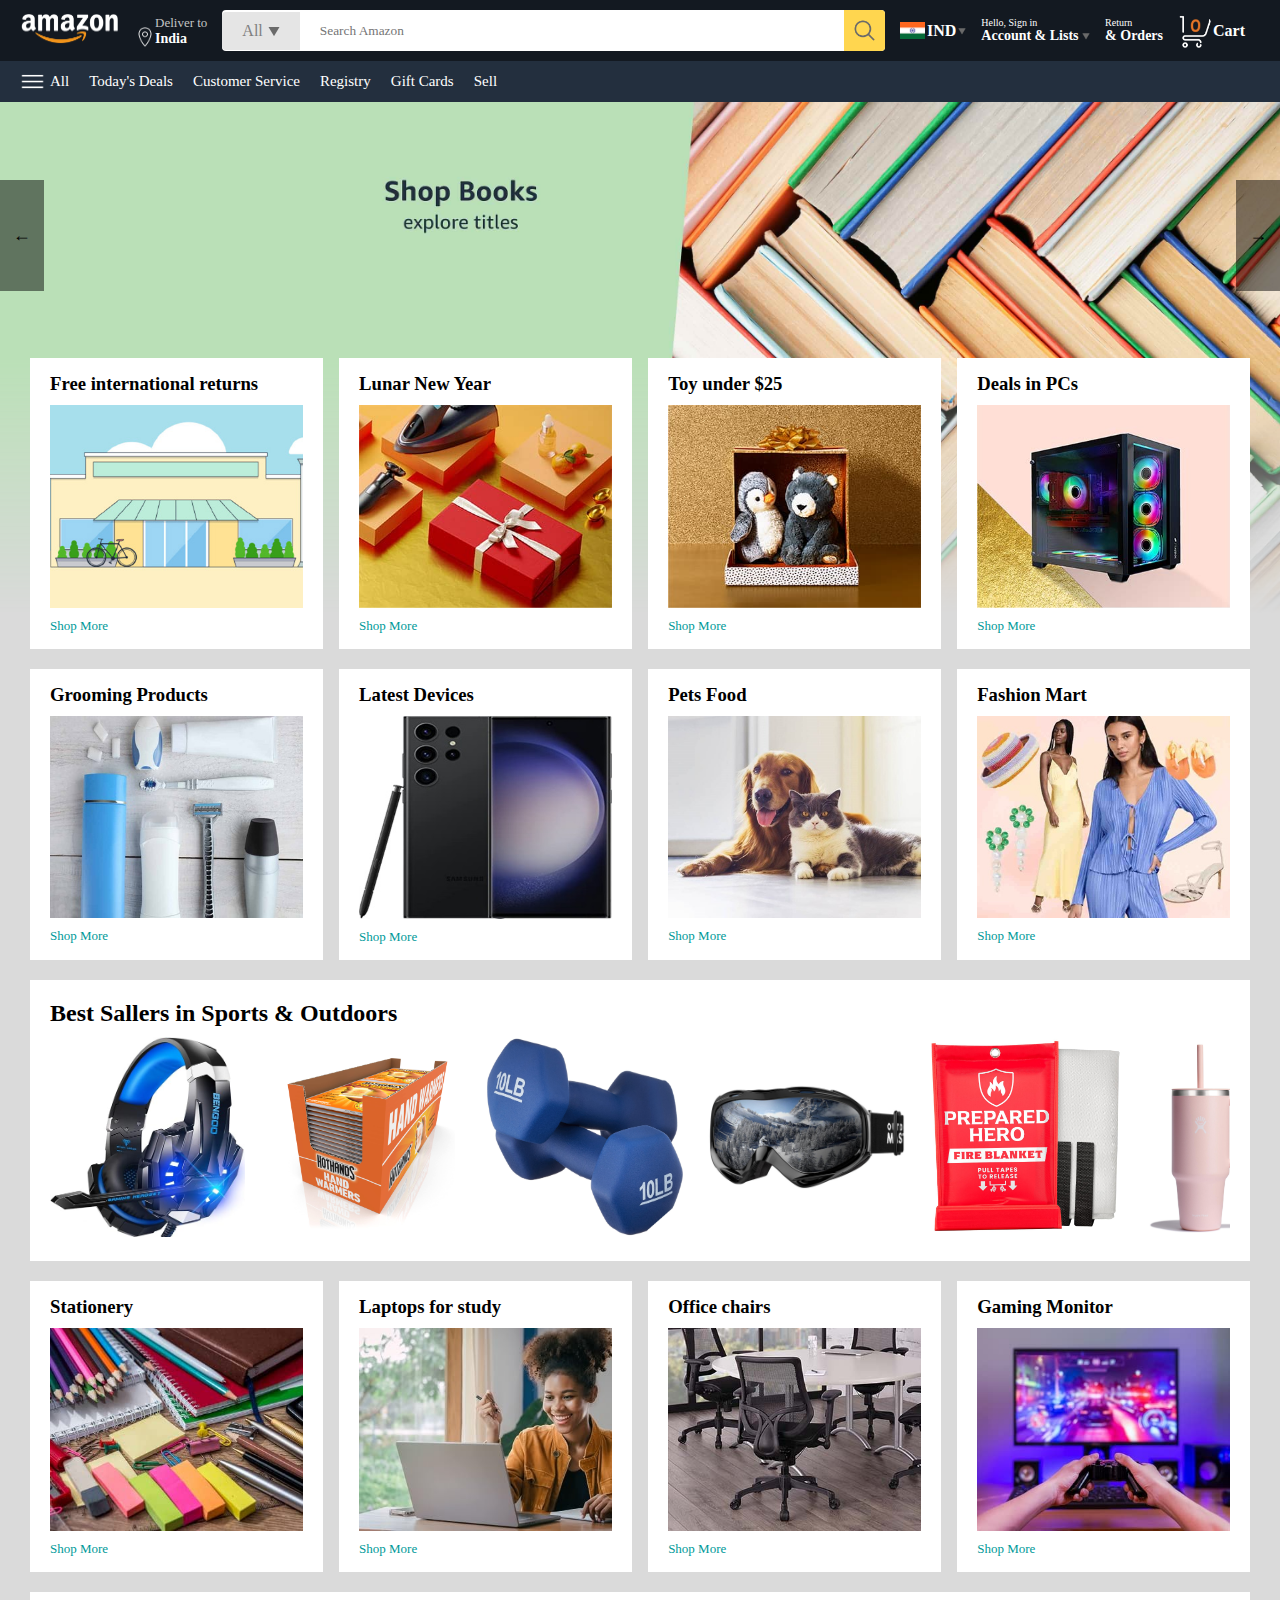
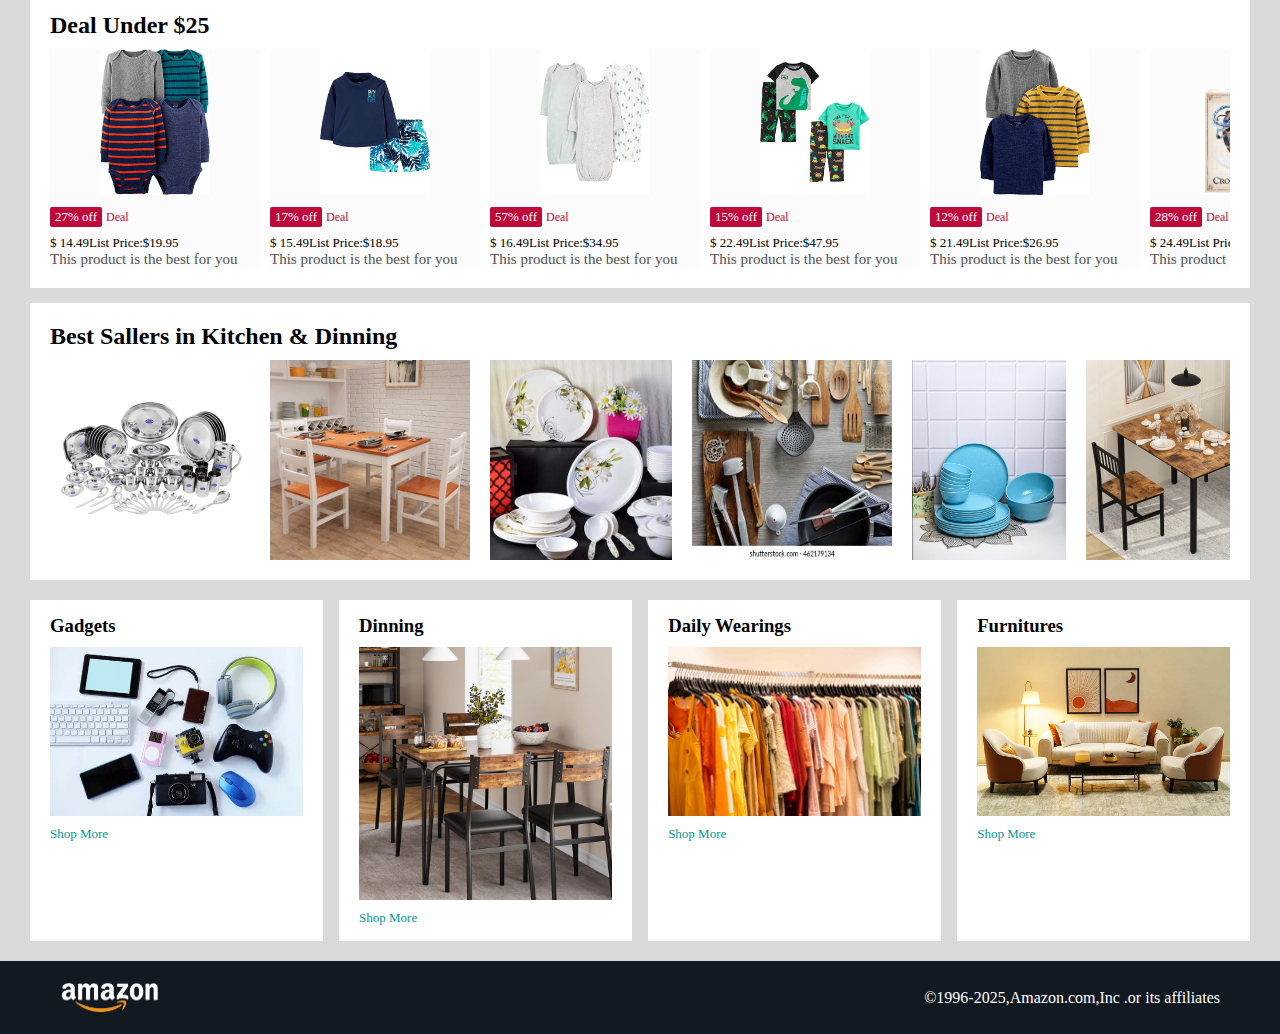
<file: index.html>
<!DOCTYPE html>
<html lang="en">
<head>
    <meta charset="UTF-8">
    <meta name="viewport" content="width=device-width, initial-scale=1.0">
    <title>Amazon Clone [by K RAKSHITHA]</title>
    <link rel="stylesheet" href="az.css">
</head>
<body>
    <nav>
        <a href="/"><img src="amazon_logo.png" width="100" alt=""></a>
       <div class="nav-country"><img src="location_icon.png" height="20" alt="">
        <div>
            <p>Deliver to</p>
            <h1>India</h1>
        </div>
    
    </div>
    <div class="nav-search">
        <div class="nav-search-gategory">
            <p>All</p>
            <img src="dropdown_icon.png" height="12" alt="">
        </div>
        <input type="text" class="nav-search-input" placeholder="Search Amazon">
        <img src="search_icon.png" class="nav-search-icon" alt="">
    </div>
    <div class="nav-language">
        <img src="india_flag.png" width="25px" alt="">
        <p>IND</p>
        <img src="dropdown_icon.png" width="8px" alt="">
    </div>
    <div class="nav-text">
        <p><a href="sign_in.html">Hello, Sign in</a></p>
        <h1>Account & Lists <img src="dropdown_icon.png" width="8px" alt=""></h1>
    </div>
    <div class="nav-text">
        <p>Return</p>
        <h1> & Orders </h1>
    </div>
    <a href="card.html" class="nav-cart">
        <img src="cart_icon.png" width="35px" alt-"">
        <h4>Cart</h4>
    </a>
    </nav>
    <div class="nav-bottom">
        <div>
            <img src="menu_icon.png" width="25px" alt="">
            <p>All</p>
            
        </div>
        <p>Today's Deals</p>
        <p>Customer Service</p>
        <p>Registry</p>
        <p>Gift Cards</p>
        <p>Sell</p>
    </div>
    <div class="header-slider">
        <a href="#" class="control_prev">&#8592;</a>
        <a href="#" class="control_next">&#8594;</a>
        <ul>
            <img src="header1.jpg" class="header-img" alt="">
            <img src="header2.jpg" class="header-img" alt="">
            <img src="header3.jpg" class="header-img" alt="">
            <img src="header4.jpg" class="header-img" alt="">
            <img src="header5.jpg" class="header-img" alt="">
            <img src="header6.jpg" class="header-img" alt="">
        </ul>
    </div>
    <div class="box-row header-box">
        <div class="box-col">
            <h3>Free international returns</h3>
            <img src="box1-1.jpg" alt="">
            <a href="/">Shop More</a>
        </div>
        <div class="box-col">
            <h3>Lunar New Year</h3>
            <img src="box1-2.jpg" alt="">
            <a href="/">Shop More</a>
        </div>
        <div class="box-col">
            <h3>Toy under $25</h3>
            <img src="box1-3.jpg" alt="">
            <a href="/">Shop More</a>
        </div>
        <div class="box-col">
            <h3>Deals in PCs</h3>
            <img src="box1-4.jpg" alt="">
            <a href="/">Shop More</a>
        </div>
    </div>

    <div class="box-row ">
        <div class="box-col">
            <h3>Grooming Products</h3>
            <img src="box2-1.jpg" alt="">
            <a href="/">Shop More</a>
        </div>
        <div class="box-col">
            <h3>Latest Devices</h3>
            <img src="box2-2.jpg" alt="">
            <a href="/">Shop More</a>
        </div>
        <div class="box-col">
            <h3>Pets Food</h3>
            <img src="box2-3.jpg" alt="">
            <a href="/">Shop More</a>
        </div>
        <div class="box-col">
            <h3>Fashion Mart </h3>
            <img src="box2-4.jpg" alt="">
            <a href="/">Shop More</a>
        </div>
    </div>
    <div class="products-slider">
        <h2>Best Sallers in Sports & Outdoors</h2>
        <div class="products">
            <a href="product.html">
            <img src="product_img.jpg" alt=""></a>
            <img src="product1-1.jpg" alt="">
            <img src="product1-2.jpg" alt="">
            <img src="product1-3.jpg" alt="">
            <img src="product1-4.jpg" alt="">
            <img src="product1-5.jpg" alt="">
            <img src="product1-6.jpg" alt="">
            <img src="product1-7.jpg" alt="">
            <img src="product1-8.jpg" alt="">
            <img src="product1-9.jpg" alt="">
            <img src="product1-10.jpg" alt="">
        </div>
    </div>
    <div class="box-row ">
        <div class="box-col">
            <h3>Stationery</h3>
            <img src="box3-1.jpg" alt="">
            <a href="/">Shop More</a>
        </div>
        <div class="box-col">
            <h3>Laptops for study</h3>
            <img src="box3-2.jpg" alt="">
            <a href="/">Shop More</a>
        </div>
        <div class="box-col">
            <h3>Office chairs</h3>
            <img src="box3-3.jpg" alt="">
            <a href="/">Shop More</a>
        </div>
        <div class="box-col">
            <h3>Gaming Monitor </h3>
            <img src="box3-4.jpg" alt="">
            <a href="/">Shop More</a>
        </div>
    </div>

    <div class="products-slider-with-price">
        <h2>Deal Under $25 </h2>
        <div class="products">
            <div class="product-card">
                <div class="product-img-container">
                    <img src="product2-1.jpg" alt="">
                </div>
                <div class="product-offer">
                    <p>27% off</p>
                    <span>Deal</span>
                </div>
                <p class= "product-price">$ <span>14.49</span>List Price:$19.95</p>
                <h4>This product is the best for you</h4>
            </div>
            <div class="product-card">
                <div class="product-img-container">
                    <img src="product2-2.jpg" alt="">
                </div>
                <div class="product-offer">
                    <p>17% off</p>
                    <span>Deal</span>
                </div>
                <p class= "product-price">$ <span>15.49</span>List Price:$18.95</p>
                <h4>This product is the best for you</h4>
            </div>
            <div class="product-card">
                <div class="product-img-container">
                    <img src="product2-3.jpg" alt="">
                </div>
                <div class="product-offer">
                    <p>57% off</p>
                    <span>Deal</span>
                </div>
                <p class= "product-price">$ <span>16.49</span>List Price:$34.95</p>
                <h4>This product is the best for you</h4>
            </div>
            <div class="product-card">
                <div class="product-img-container">
                    <img src="product2-4.jpg" alt="">
                </div>
                <div class="product-offer">
                    <p>15% off</p>
                    <span>Deal</span>
                </div>
                <p class= "product-price">$ <span>22.49</span>List Price:$47.95</p>
                <h4>This product is the best for you</h4>
            </div>
            <div class="product-card">
                <div class="product-img-container">
                    <img src="product2-5.jpg" alt="">
                </div>
                <div class="product-offer">
                    <p>12% off</p>
                    <span>Deal</span>
                </div>
                <p class= "product-price">$ <span>21.49</span>List Price:$26.95</p>
                <h4>This product is the best for you</h4>
            </div>
            <div class="product-card">
                <div class="product-img-container">
                    <img src="product2-6.jpg" alt="">
                </div>
                <div class="product-offer">
                    <p>28% off</p>
                    <span>Deal</span>
                </div>
                <p class= "product-price">$ <span>24.49</span>List Price:$49.95</p>
                <h4>This product is the best for you</h4>
            </div>
            <div class="product-card">
                <div class="product-img-container">
                    <img src="product2-7.jpg" alt="">
                </div>
                <div class="product-offer">
                    <p>13% off</p>
                    <span>Deal</span>
                </div>
                <p class= "product-price">$ <span>25.49</span>List Price:$39.95</p>
                <h4>This product is the best for you</h4>
            </div>
            <div class="product-card">
                <div class="product-img-container">
                    <img src="product2-8.jpg" alt="">
                </div>
                <div class="product-offer">
                    <p>23% off</p>
                    <span>Deal</span>
                </div>
                <p class= "product-price">$ <span>14.49</span>List Price:$39.95</p>
                <h4>This product is the best for you</h4>
            </div>
            <div class="product-card">
                <div class="product-img-container">
                    <img src="product2-9.jpg" alt="">
                </div>
                <div class="product-offer">
                    <p>30% off</p>
                    <span>Deal</span>
                </div>
                <p class= "product-price">$ <span>15.49</span>List Price:$21.95</p>
                <h4>This product is the best for you</h4>
            </div>
            <div class="product-card">
                <div class="product-img-container">
                    <img src="product2-10.jpg" alt="">
                </div>
                <div class="product-offer">
                    <p>16% off</p>
                    <span>Deal</span>
                </div>
                <p class= "product-price">$ <span>12.49</span>List Price:$21.95</p>
                <h4>This product is the best for you</h4>
            </div>
            <div class="product-card">
                <div class="product-img-container">
                    <img src="product2-11.jpg" alt="">
                </div>
                <div class="product-offer">
                    <p>25% off</p>
                    <span>Deal</span>
                </div>
                <p class= "product-price">$ <span>31.49</span>List Price:$49.95</p>
                <h4>This product is the best for you</h4>
            </div>
            <div class="product-card">
                <div class="product-img-container">
                    <img src="product2-12.jpg" alt="">
                </div>
                <div class="product-offer">
                    <p>22% off</p>
                    <span>Deal</span>
                </div>
                <p class= "product-price">$ <span>21.49</span>List Price:$39.95</p>
                <h4>This product is the best for you</h4>
            </div>
        </div>
    </div>
    <div class="products-slider">
        <h2>Best Sallers in Kitchen & Dinning</h2>
        <div class="products">
            <img src="product3-1.jpg" alt="">
            <img src="product3-2.jpg" alt="">
            <img src="product3-3.jpg" alt="">
            <img src="product3-4.jpg" alt="">
            <img src="product3-5.jpg" alt="">
            <img src="product3-6.jpg" alt="">
            <img src="product3-7.jpg" alt="">
            <img src="product3-8.jpg" alt="">
           
        </div>
    </div>
    <div class="box-row ">
        <div class="box-col">
            <h3>Gadgets</h3>
            <img src="box4-1.jpg" alt="">
            <a href="/">Shop More</a>
        </div>
        <div class="box-col">
            <h3>Dinning</h3>
            <img src="box4-2.jpg" alt="">
            <a href="/">Shop More</a>
        </div>
        <div class="box-col">
            <h3>Daily Wearings</h3>
            <img src="box4-3.jpg" alt="">
            <a href="/">Shop More</a>
        </div>
        <div class="box-col">
            <h3>Furnitures </h3>
            <img src="box4-4.jpg" alt="">
            <a href="/">Shop More</a>
        </div>
    </div>
    <footer>
        <img src="amazon_logo.png"width="100" alt="">
        <p>
            ©1996-2025,Amazon.com,Inc .or its affiliates
        </p>
    </footer>


    
    <script src="az.js"></script>
    
</body>
</html>
</file>
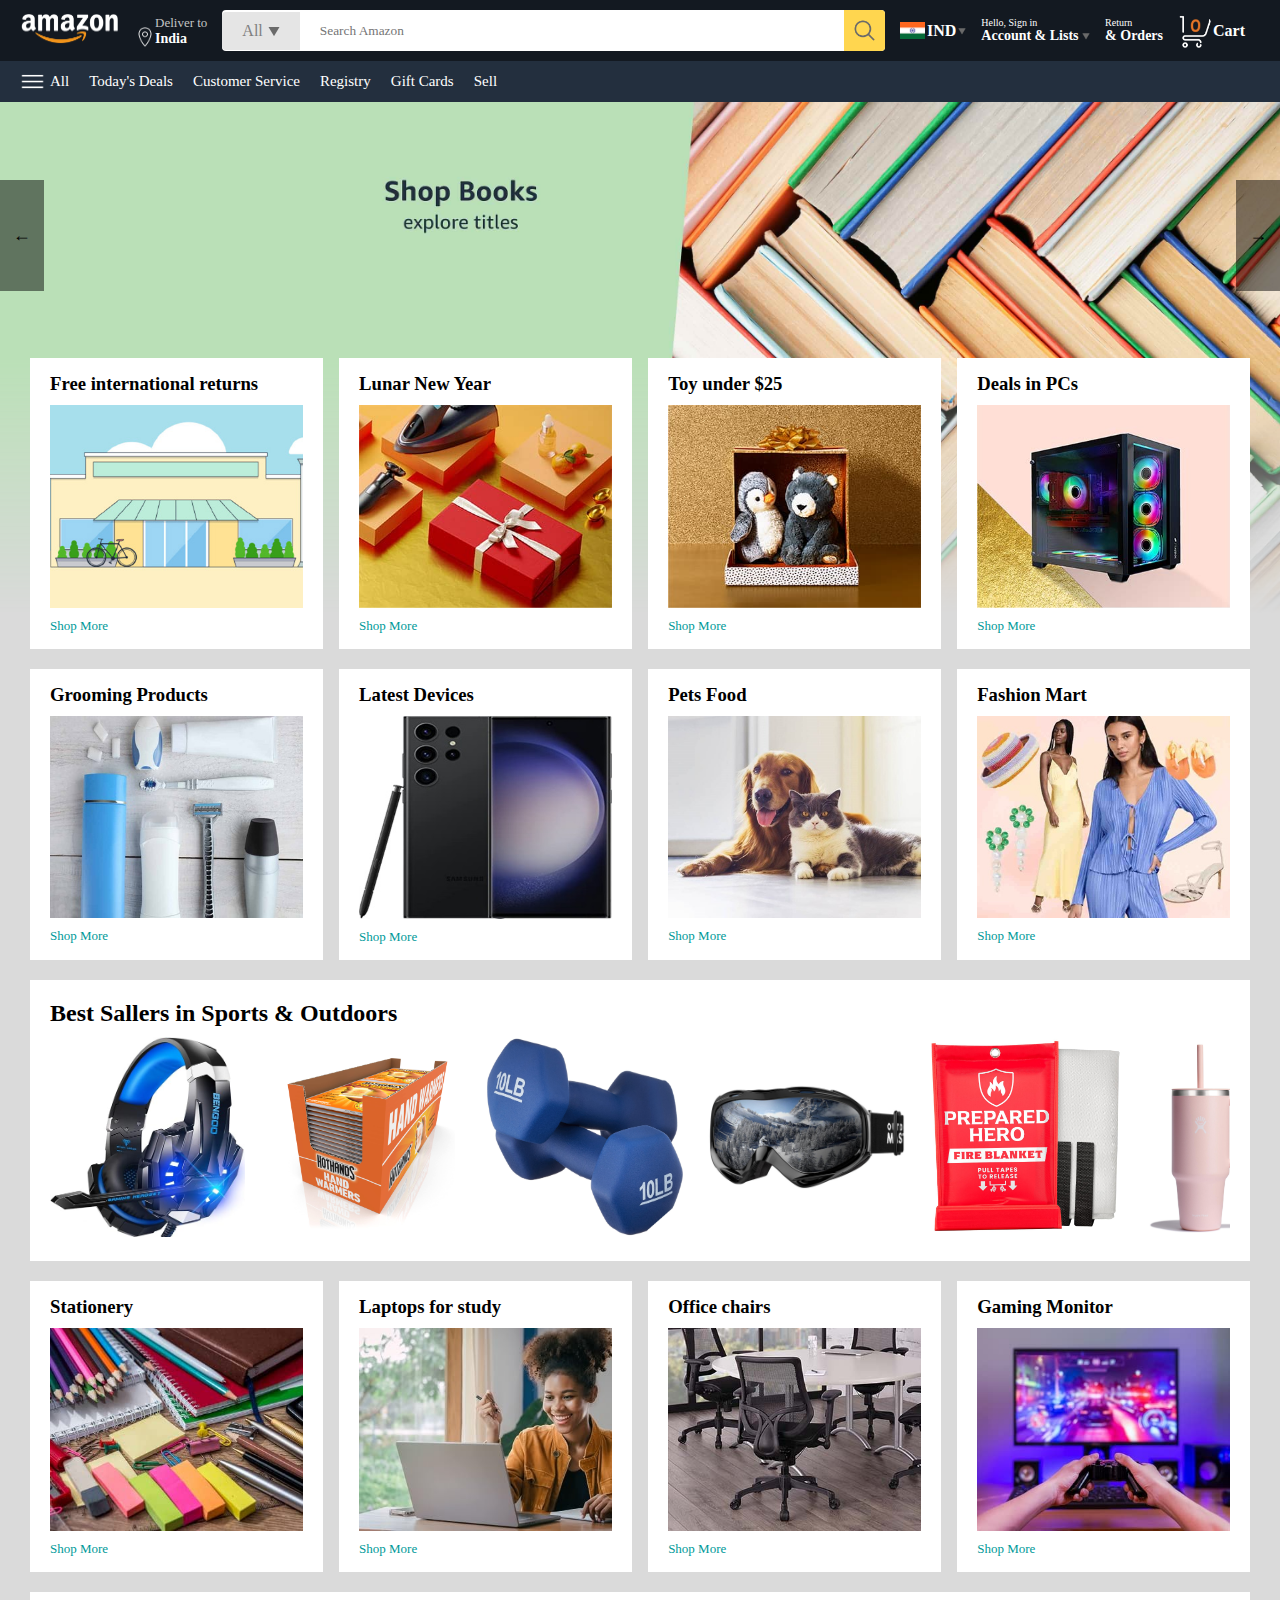
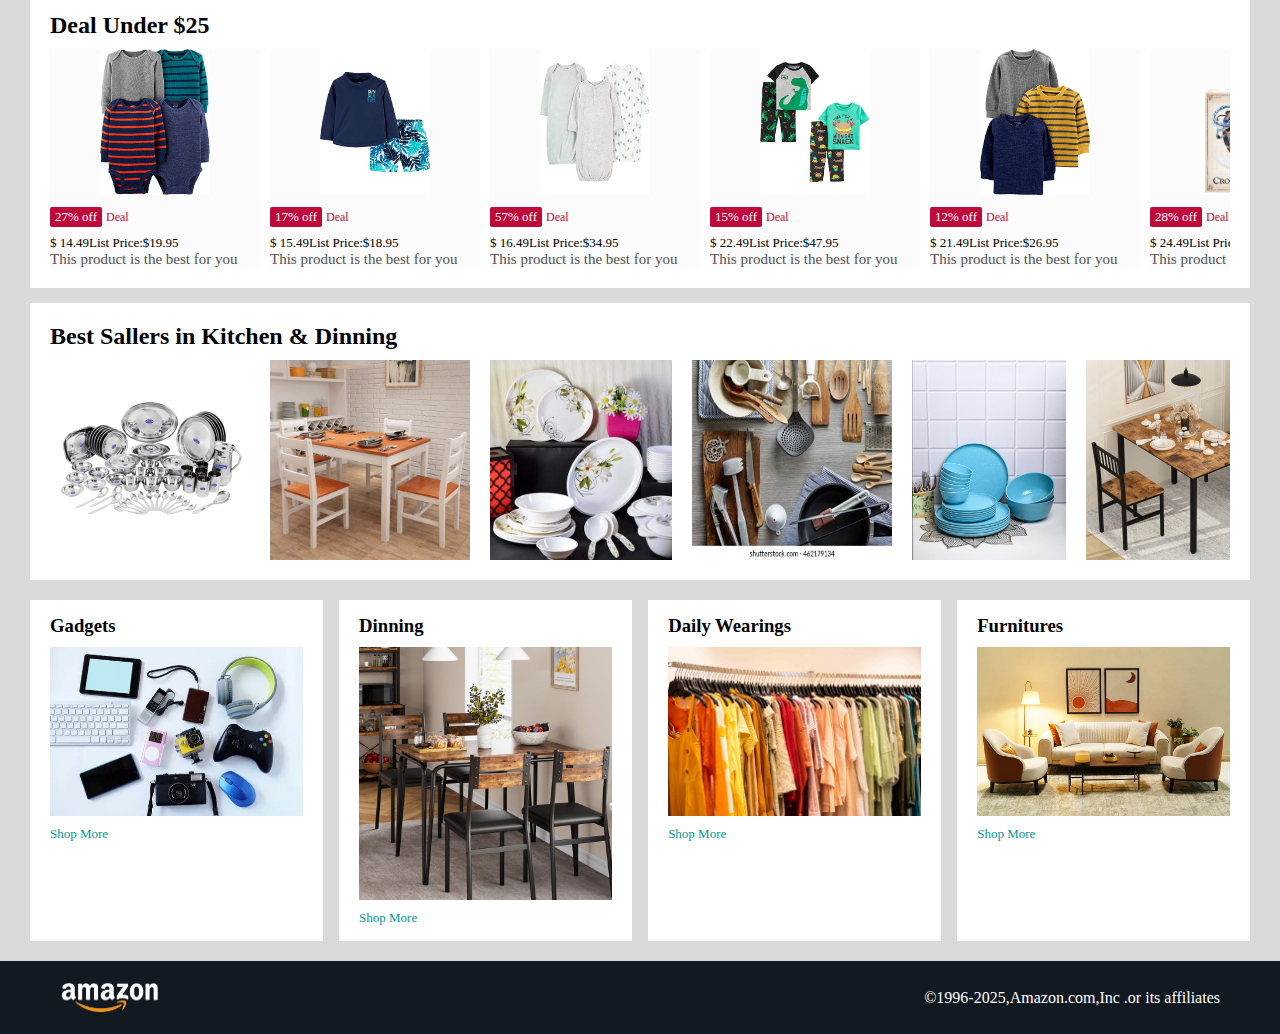
<file: az.html>
<!DOCTYPE html>
<html lang="en">
<head>
    <meta charset="UTF-8">
    <meta name="viewport" content="width=device-width, initial-scale=1.0">
    <title>Amazon Clone [by K RAKSHITHA]</title>
    <link rel="stylesheet" href="az.css">
</head>
<body>
    <nav>
        <a href="/"><img src="amazon_logo.png" width="100" alt=""></a>
       <div class="nav-country"><img src="location_icon.png" height="20" alt="">
        <div>
            <p>Deliver to</p>
            <h1>India</h1>
        </div>
    
    </div>
    <div class="nav-search">
        <div class="nav-search-gategory">
            <p>All</p>
            <img src="dropdown_icon.png" height="12" alt="">
        </div>
        <input type="text" class="nav-search-input" placeholder="Search Amazon">
        <img src="search_icon.png" class="nav-search-icon" alt="">
    </div>
    <div class="nav-language">
        <img src="india_flag.png" width="25px" alt="">
        <p>IND</p>
        <img src="dropdown_icon.png" width="8px" alt="">
    </div>
    <div class="nav-text">
        <p><a href="sign_in.html">Hello, Sign in</a></p>
        <h1>Account & Lists <img src="dropdown_icon.png" width="8px" alt=""></h1>
    </div>
    <div class="nav-text">
        <p>Return</p>
        <h1> & Orders </h1>
    </div>
    <a href="card.html" class="nav-cart">
        <img src="cart_icon.png" width="35px" alt-"">
        <h4>Cart</h4>
    </a>
    </nav>
    <div class="nav-bottom">
        <div>
            <img src="menu_icon.png" width="25px" alt="">
            <p>All</p>
            
        </div>
        <p>Today's Deals</p>
        <p>Customer Service</p>
        <p>Registry</p>
        <p>Gift Cards</p>
        <p>Sell</p>
    </div>
    <div class="header-slider">
        <a href="#" class="control_prev">&#8592;</a>
        <a href="#" class="control_next">&#8594;</a>
        <ul>
            <img src="header1.jpg" class="header-img" alt="">
            <img src="header2.jpg" class="header-img" alt="">
            <img src="header3.jpg" class="header-img" alt="">
            <img src="header4.jpg" class="header-img" alt="">
            <img src="header5.jpg" class="header-img" alt="">
            <img src="header6.jpg" class="header-img" alt="">
        </ul>
    </div>
    <div class="box-row header-box">
        <div class="box-col">
            <h3>Free international returns</h3>
            <img src="box1-1.jpg" alt="">
            <a href="/">Shop More</a>
        </div>
        <div class="box-col">
            <h3>Lunar New Year</h3>
            <img src="box1-2.jpg" alt="">
            <a href="/">Shop More</a>
        </div>
        <div class="box-col">
            <h3>Toy under $25</h3>
            <img src="box1-3.jpg" alt="">
            <a href="/">Shop More</a>
        </div>
        <div class="box-col">
            <h3>Deals in PCs</h3>
            <img src="box1-4.jpg" alt="">
            <a href="/">Shop More</a>
        </div>
    </div>

    <div class="box-row ">
        <div class="box-col">
            <h3>Grooming Products</h3>
            <img src="box2-1.jpg" alt="">
            <a href="/">Shop More</a>
        </div>
        <div class="box-col">
            <h3>Latest Devices</h3>
            <img src="box2-2.jpg" alt="">
            <a href="/">Shop More</a>
        </div>
        <div class="box-col">
            <h3>Pets Food</h3>
            <img src="box2-3.jpg" alt="">
            <a href="/">Shop More</a>
        </div>
        <div class="box-col">
            <h3>Fashion Mart </h3>
            <img src="box2-4.jpg" alt="">
            <a href="/">Shop More</a>
        </div>
    </div>
    <div class="products-slider">
        <h2>Best Sallers in Sports & Outdoors</h2>
        <div class="products">
            <a href="product.html">
            <img src="product_img.jpg" alt=""></a>
            <img src="product1-1.jpg" alt="">
            <img src="product1-2.jpg" alt="">
            <img src="product1-3.jpg" alt="">
            <img src="product1-4.jpg" alt="">
            <img src="product1-5.jpg" alt="">
            <img src="product1-6.jpg" alt="">
            <img src="product1-7.jpg" alt="">
            <img src="product1-8.jpg" alt="">
            <img src="product1-9.jpg" alt="">
            <img src="product1-10.jpg" alt="">
        </div>
    </div>
    <div class="box-row ">
        <div class="box-col">
            <h3>Stationery</h3>
            <img src="box3-1.jpg" alt="">
            <a href="/">Shop More</a>
        </div>
        <div class="box-col">
            <h3>Laptops for study</h3>
            <img src="box3-2.jpg" alt="">
            <a href="/">Shop More</a>
        </div>
        <div class="box-col">
            <h3>Office chairs</h3>
            <img src="box3-3.jpg" alt="">
            <a href="/">Shop More</a>
        </div>
        <div class="box-col">
            <h3>Gaming Monitor </h3>
            <img src="box3-4.jpg" alt="">
            <a href="/">Shop More</a>
        </div>
    </div>

    <div class="products-slider-with-price">
        <h2>Deal Under $25 </h2>
        <div class="products">
            <div class="product-card">
                <div class="product-img-container">
                    <img src="product2-1.jpg" alt="">
                </div>
                <div class="product-offer">
                    <p>27% off</p>
                    <span>Deal</span>
                </div>
                <p class= "product-price">$ <span>14.49</span>List Price:$19.95</p>
                <h4>This product is the best for you</h4>
            </div>
            <div class="product-card">
                <div class="product-img-container">
                    <img src="product2-2.jpg" alt="">
                </div>
                <div class="product-offer">
                    <p>17% off</p>
                    <span>Deal</span>
                </div>
                <p class= "product-price">$ <span>15.49</span>List Price:$18.95</p>
                <h4>This product is the best for you</h4>
            </div>
            <div class="product-card">
                <div class="product-img-container">
                    <img src="product2-3.jpg" alt="">
                </div>
                <div class="product-offer">
                    <p>57% off</p>
                    <span>Deal</span>
                </div>
                <p class= "product-price">$ <span>16.49</span>List Price:$34.95</p>
                <h4>This product is the best for you</h4>
            </div>
            <div class="product-card">
                <div class="product-img-container">
                    <img src="product2-4.jpg" alt="">
                </div>
                <div class="product-offer">
                    <p>15% off</p>
                    <span>Deal</span>
                </div>
                <p class= "product-price">$ <span>22.49</span>List Price:$47.95</p>
                <h4>This product is the best for you</h4>
            </div>
            <div class="product-card">
                <div class="product-img-container">
                    <img src="product2-5.jpg" alt="">
                </div>
                <div class="product-offer">
                    <p>12% off</p>
                    <span>Deal</span>
                </div>
                <p class= "product-price">$ <span>21.49</span>List Price:$26.95</p>
                <h4>This product is the best for you</h4>
            </div>
            <div class="product-card">
                <div class="product-img-container">
                    <img src="product2-6.jpg" alt="">
                </div>
                <div class="product-offer">
                    <p>28% off</p>
                    <span>Deal</span>
                </div>
                <p class= "product-price">$ <span>24.49</span>List Price:$49.95</p>
                <h4>This product is the best for you</h4>
            </div>
            <div class="product-card">
                <div class="product-img-container">
                    <img src="product2-7.jpg" alt="">
                </div>
                <div class="product-offer">
                    <p>13% off</p>
                    <span>Deal</span>
                </div>
                <p class= "product-price">$ <span>25.49</span>List Price:$39.95</p>
                <h4>This product is the best for you</h4>
            </div>
            <div class="product-card">
                <div class="product-img-container">
                    <img src="product2-8.jpg" alt="">
                </div>
                <div class="product-offer">
                    <p>23% off</p>
                    <span>Deal</span>
                </div>
                <p class= "product-price">$ <span>14.49</span>List Price:$39.95</p>
                <h4>This product is the best for you</h4>
            </div>
            <div class="product-card">
                <div class="product-img-container">
                    <img src="product2-9.jpg" alt="">
                </div>
                <div class="product-offer">
                    <p>30% off</p>
                    <span>Deal</span>
                </div>
                <p class= "product-price">$ <span>15.49</span>List Price:$21.95</p>
                <h4>This product is the best for you</h4>
            </div>
            <div class="product-card">
                <div class="product-img-container">
                    <img src="product2-10.jpg" alt="">
                </div>
                <div class="product-offer">
                    <p>16% off</p>
                    <span>Deal</span>
                </div>
                <p class= "product-price">$ <span>12.49</span>List Price:$21.95</p>
                <h4>This product is the best for you</h4>
            </div>
            <div class="product-card">
                <div class="product-img-container">
                    <img src="product2-11.jpg" alt="">
                </div>
                <div class="product-offer">
                    <p>25% off</p>
                    <span>Deal</span>
                </div>
                <p class= "product-price">$ <span>31.49</span>List Price:$49.95</p>
                <h4>This product is the best for you</h4>
            </div>
            <div class="product-card">
                <div class="product-img-container">
                    <img src="product2-12.jpg" alt="">
                </div>
                <div class="product-offer">
                    <p>22% off</p>
                    <span>Deal</span>
                </div>
                <p class= "product-price">$ <span>21.49</span>List Price:$39.95</p>
                <h4>This product is the best for you</h4>
            </div>
        </div>
    </div>
    <div class="products-slider">
        <h2>Best Sallers in Kitchen & Dinning</h2>
        <div class="products">
            <img src="product3-1.jpg" alt="">
            <img src="product3-2.jpg" alt="">
            <img src="product3-3.jpg" alt="">
            <img src="product3-4.jpg" alt="">
            <img src="product3-5.jpg" alt="">
            <img src="product3-6.jpg" alt="">
            <img src="product3-7.jpg" alt="">
            <img src="product3-8.jpg" alt="">
           
        </div>
    </div>
    <div class="box-row ">
        <div class="box-col">
            <h3>Gadgets</h3>
            <img src="box4-1.jpg" alt="">
            <a href="/">Shop More</a>
        </div>
        <div class="box-col">
            <h3>Dinning</h3>
            <img src="box4-2.jpg" alt="">
            <a href="/">Shop More</a>
        </div>
        <div class="box-col">
            <h3>Daily Wearings</h3>
            <img src="box4-3.jpg" alt="">
            <a href="/">Shop More</a>
        </div>
        <div class="box-col">
            <h3>Furnitures </h3>
            <img src="box4-4.jpg" alt="">
            <a href="/">Shop More</a>
        </div>
    </div>
    <footer>
        <img src="amazon_logo.png"width="100" alt="">
        <p>
            ©1996-2025,Amazon.com,Inc .or its affiliates
        </p>
    </footer>


    
    <script src="az.js"></script>
    
</body>
</html>
</file>
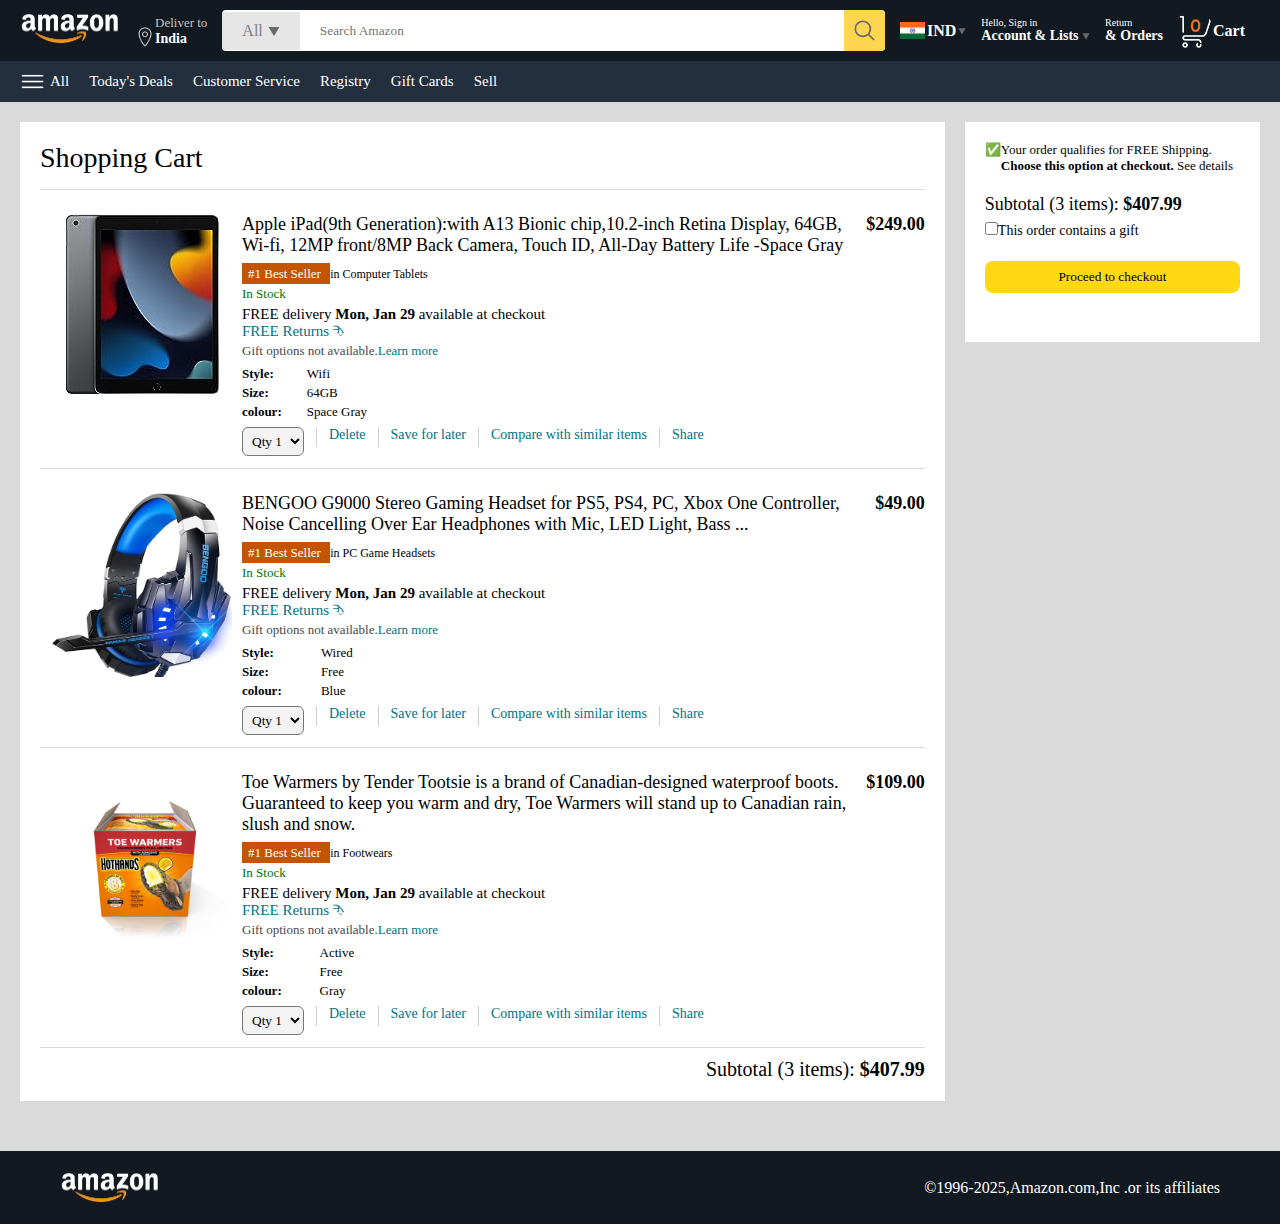
<file: card.html>
<!DOCTYPE html>
<html lang="en">
<head>
    <meta charset="UTF-8">
    <meta name="viewport" content="width=device-width, initial-scale=1.0">
    <title>Cart</title>
    <link rel="stylesheet" href="az.css">
    <link rel="stylesheet" href="cart.css">
</head>
<body>
    <nav>
        <a href="/"><img src="amazon_logo.png" width="100" alt=""></a>
       <div class="nav-country"><img src="location_icon.png" height="20" alt="">
        <div>
            <p>Deliver to</p>
            <h1>India</h1>
        </div>
    
    </div>
    <div class="nav-search">
        <div class="nav-search-gategory">
            <p>All</p>
            <img src="dropdown_icon.png" height="12" alt="">
        </div>
        <input type="text" class="nav-search-input" placeholder="Search Amazon">
        <img src="search_icon.png" class="nav-search-icon" alt="">
    </div>
    <div class="nav-language">
        <img src="india_flag.png" width="25px" alt="">
        <p>IND</p>
        <img src="dropdown_icon.png" width="8px" alt="">
    </div>
    <div class="nav-text">
        <p><a href="sign_in.html">Hello, Sign in</a></p>
        <h1>Account & Lists <img src="dropdown_icon.png" width="8px" alt=""></h1>
    </div>
    <div class="nav-text">
        <p>Return</p>
        <h1> & Orders </h1>
    </div>
    <a href="" class="nav-cart">
        <img src="cart_icon.png" width="35px" alt-"">
        <h4>Cart</h4>
    </a>
    </nav>
    <div class="nav-bottom">
        <div>
            <img src="menu_icon.png" width="25px" alt="">
            <p>All</p>
            
        </div>
        <p>Today's Deals</p>
        <p>Customer Service</p>
        <p>Registry</p>
        <p>Gift Cards</p>
        <p>Sell</p>
    </div>

    <div class="cart">
        <div class="cart-left">
            <h1>Shopping Cart</h1>
            <hr>
            <div class="product-cart-list">
                <img src="ipad_img.jpg" alt="" width="180px">
                <div>
                <div class="product-cart-titleprice">
                    <p>
                        Apple iPad(9th Generation):with A13 Bionic chip,10.2-inch Retina Display, 64GB, Wi-fi, 12MP front/8MP Back Camera,
                        Touch ID, All-Day Battery Life -Space Gray
                    </p>
                    <p>
                        <b>$249.00</b>
                    </p>
                </div>
                <p class="product-cart-bestseller"><span>#1 Best Seller </span>in Computer Tablets</p>
                <p class="product-cart-stock">In Stock</p>
                <p class="product-cart-delivery">FREE delivery <b>Mon, Jan 29</b> available at checkout</p>
                <p class="product-cart-returns">FREE Returns &#11191</p>
                <p class="product-cart-giftoption">Gift options not available.<span>Learn more</span></p>
                <div class="
                product-cart-specs">
                    <p><b>Style:</b></p>  <p>Wifi</p>
                    <p><b>Size:</b></p>  <p>64GB</p>
                    <p><b>colour:</b></p>  <p>Space Gray</p>
                </div>

                <div class="cart-list-action">
                    <select>
                        <option value="1">Qty 1</option>
                        <option value="2">Qty 2</option>
                        <option value="3">Qty 3</option>
                        <option value="4">Qty 4</option>
                        <option value="5">Qty 5</option>
                    </select>
                    <hr>
                    <p class="action-btn">Delete</p>
                    <hr>
                    <p class="action-btn">Save for later</p>
                    <hr>
                    <p class="action-btn">Compare with similar items</p>
                    <hr>
                    <p class="action-btn">Share</p>
                </div>
                </div>


                    
                </div>
                
            <hr>
            <div class="product-cart-list">
                <img src="product_img.jpg" alt="" width="180px">
                <div>
                <div class="product-cart-titleprice">
                    <p>
                        BENGOO G9000 Stereo Gaming Headset for PS5, PS4, PC, Xbox One Controller, Noise Cancelling Over Ear Headphones with Mic, 
                        LED Light, Bass ...
                    </p>
                    <p>
                        <b>$49.00</b>
                    </p>
                </div>
                <p class="product-cart-bestseller"><span>#1 Best Seller </span>in PC Game Headsets</p>
                <p class="product-cart-stock">In Stock</p>
                <p class="product-cart-delivery">FREE delivery <b>Mon, Jan 29</b> available at checkout</p>
                <p class="product-cart-returns">FREE Returns &#11191</p>
                <p class="product-cart-giftoption">Gift options not available.<span>Learn more</span></p>
                <div class="product-cart-specs">
                    <p><b>Style:</b></p>  <p>Wired</p>
                    <p><b>Size:</b></p>  <p>Free</p>
                    <p><b>colour:</b></p>  <p>Blue</p>
                </div>

                <div class="cart-list-action">
                    <select>
                        <option value="1">Qty 1</option>
                        <option value="2">Qty 2</option>
                        <option value="3">Qty 3</option>
                        <option value="4">Qty 4</option>
                        <option value="5">Qty 5</option>
                    </select>
                    <hr>
                    <p class="action-btn">Delete</p>
                    <hr>
                    <p class="action-btn">Save for later</p>
                    <hr>
                    <p class="action-btn">Compare with similar items</p>
                    <hr>
                    <p class="action-btn">Share</p>
                </div>
                </div>


                    
                

        </div>
        <hr>

        <div class="product-cart-list">
            <img src="product1-10.jpg" alt="" width="180px">
            <div>
            <div class="product-cart-titleprice">
                <p>
                    Toe Warmers by Tender Tootsie is a brand of Canadian-designed waterproof boots. 
                    Guaranteed to keep you warm and dry, Toe Warmers will stand up to Canadian rain, slush and snow.
                </p>
                <p>
                    <b>$109.00</b>
                </p>
            </div>
            <p class="product-cart-bestseller"><span>#1 Best Seller </span>in Footwears</p>
            <p class="product-cart-stock">In Stock</p>
            <p class="product-cart-delivery">FREE delivery <b>Mon, Jan 29</b> available at checkout</p>
            <p class="product-cart-returns">FREE Returns &#11191</p>
            <p class="product-cart-giftoption">Gift options not available.<span>Learn more</span></p>
            <div class="
            product-cart-specs">
                <p><b>Style:</b></p>  <p>Active</p>
                <p><b>Size:</b></p>  <p>Free</p>
                <p><b>colour:</b></p>  <p>Gray</p>
            </div>

            <div class="cart-list-action">
                <select>
                    <option value="1">Qty 1</option>
                    <option value="2">Qty 2</option>
                    <option value="3">Qty 3</option>
                    <option value="4">Qty 4</option>
                    <option value="5">Qty 5</option>
                </select>
                <hr>
                <p class="action-btn">Delete</p>
                <hr>
                <p class="action-btn">Save for later</p>
                <hr>
                <p class="action-btn">Compare with similar items</p>
                <hr>
                <p class="action-btn">Share</p>
            </div>
            </div>
            </div>
            <hr>
            <div class="cart-list-subtotal">
                Subtotal (3 items): <b>$407.99</b>
            </div>


                
            </div>
        <div class="cart-right">
            <div class="cart-free-delivery">
                <p>&#x2705</p>
                <p>Your order qualifies for FREE Shipping. <b>Choose this option at checkout.</b> See details</p>
            </div>
            <p class="cart-subtotal"> Subtotal (3 items): <b>$407.99</b></p>
            <p class="cart-right-gift"> <input type="checkbox">This order contains a gift</p>
            <button>Proceed to checkout</button>
        </div>
    </div>
    <footer class="footer-cart">
        <img src="amazon_logo.png"width="100" alt="">
        <p>
            ©1996-2025,Amazon.com,Inc .or its affiliates
        </p>
    </footer>
    
</body>
</html>
</file>
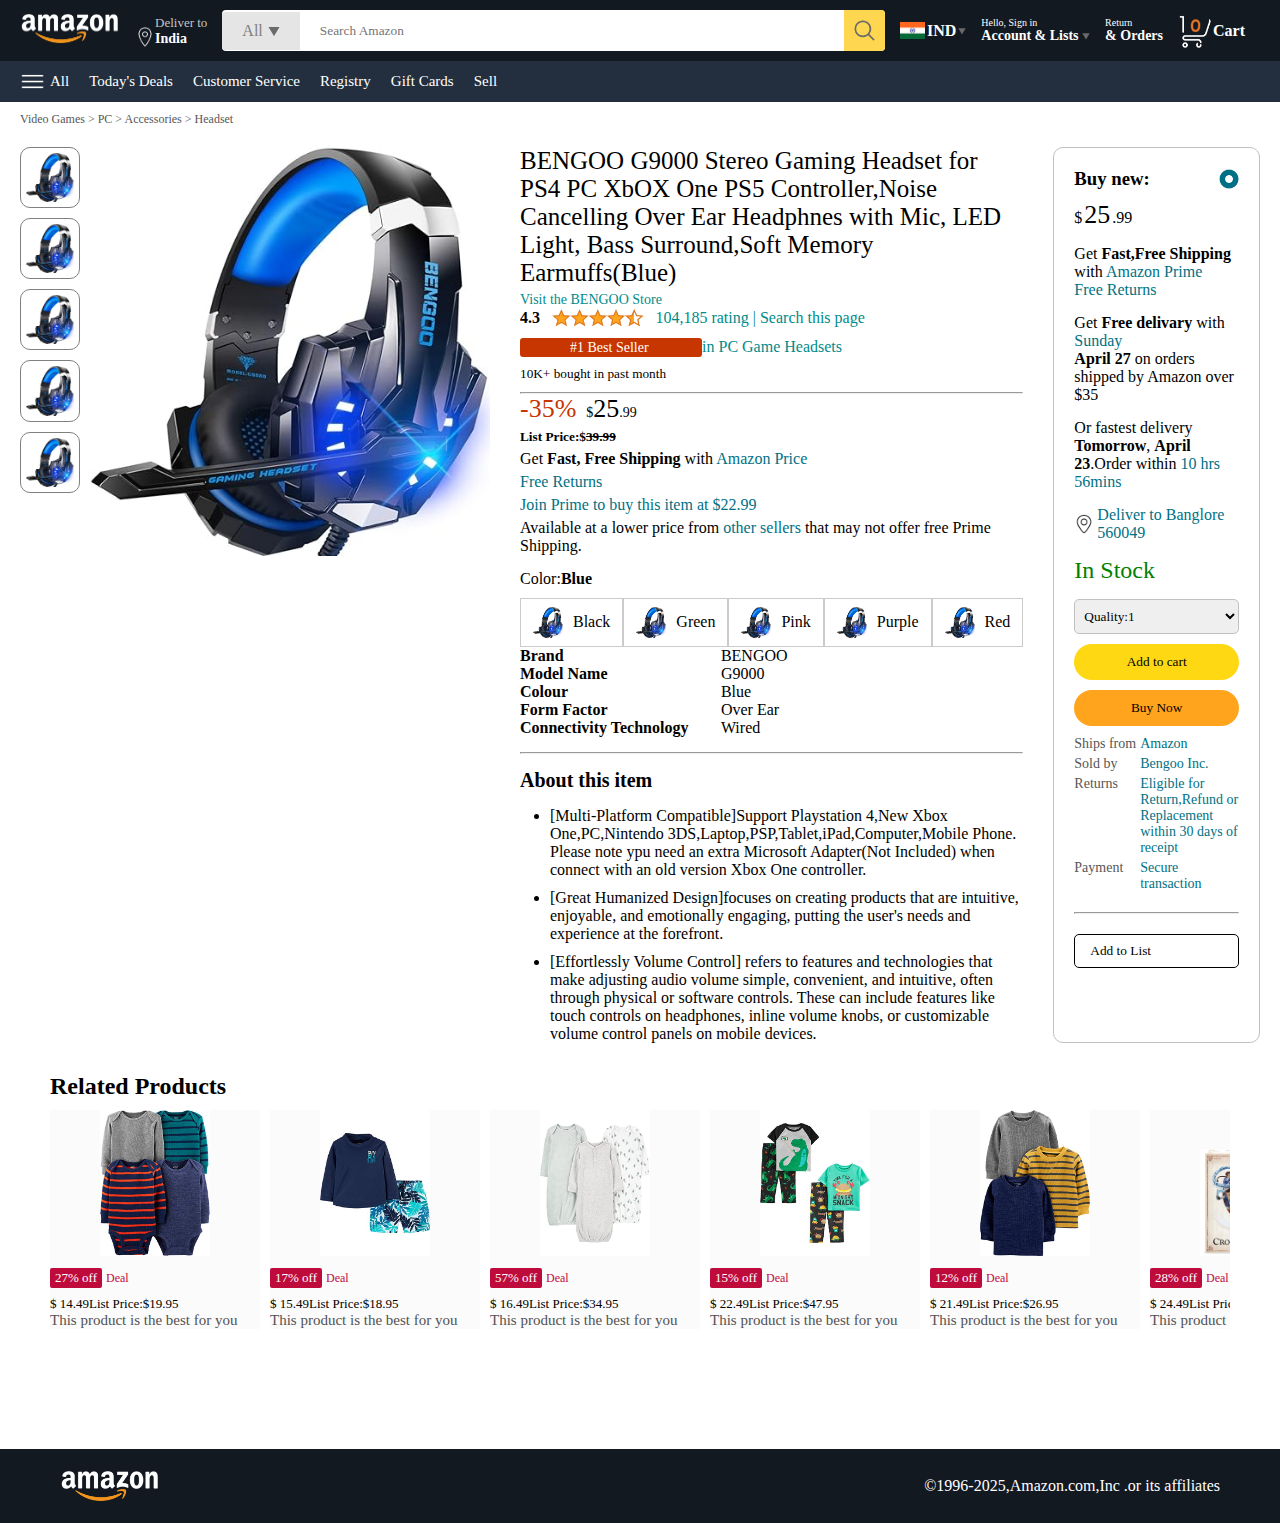
<file: product.html>
<!DOCTYPE html>
<html lang="en">
<head>
    <meta charset="UTF-8">
    <meta name="viewport" content="width=device-width, initial-scale=1.0">
    <title>Product Page[K Rakshitha]</title>
    <link rel="stylesheet" href="az.css">
    <link rel="stylesheet" href="product.css">
</head>
<body>
    <nav>
        <a href="/"><img src="amazon_logo.png" width="100" alt=""></a>
       <div class="nav-country"><img src="location_icon.png" height="20" alt="">
        <div>
            <p>Deliver to</p>
            <h1>India</h1>
        </div>
    
    </div>
    <div class="nav-search">
        <div class="nav-search-gategory">
            <p>All</p>
            <img src="dropdown_icon.png" height="12" alt="">
        </div>
        <input type="text" class="nav-search-input" placeholder="Search Amazon">
        <img src="search_icon.png" class="nav-search-icon" alt="">
    </div>
    <div class="nav-language">
        <img src="india_flag.png" width="25px" alt="">
        <p>IND</p>
        <img src="dropdown_icon.png" width="8px" alt="">
    </div>
    <div class="nav-text">
        <p><a href="sign_in.html">Hello, Sign in</a></p>
        <h1>Account & Lists <img src="dropdown_icon.png" width="8px" alt=""></h1>
    </div>
    <div class="nav-text">
        <p>Return</p>
        <h1> & Orders </h1>
    </div>
    <a href="card.html" class="nav-cart">
        <img src="cart_icon.png" width="35px" alt-"">
        <h4>Cart</h4>
    </a>
    </nav>
    <div class="nav-bottom">
        <div>
            <img src="menu_icon.png" width="25px" alt="">
            <p>All</p>
            
        </div>
        <p>Today's Deals</p>
        <p>Customer Service</p>
        <p>Registry</p>
        <p>Gift Cards</p>
        <p>Sell</p>
    </div>
    <p class="breadcrum">Video Games > PC > Accessories > Headset</p>
    <div class="product-display">
        <div class="product-d-image">
            <div class="product-icons">
                <img src="product_img.jpg" alt=""width="60">
                <img src="product_img.jpg" alt=""width="60">
                <img src="product_img.jpg" alt=""width="60">
                <img src="product_img.jpg" alt=""width="60">
                <img src="product_img.jpg" alt=""width="60">
            </div>
            <div class="product-main-image">
                <img src="product_img.jpg" alt=""width="400">
            </div>
        </div>
        <div class="product-d-details">
           <p class="product-title">
            BENGOO G9000 Stereo Gaming Headset for PS4 PC XbOX One PS5
            Controller,Noise Cancelling Over Ear Headphnes with Mic, LED Light, Bass Surround,Soft Memory Earmuffs(Blue)
           </p> 
           <p class="brand-store">Visit the BENGOO Store</p>
           <div class="product-rating">
            <div>
                <div><b>4.3</b><img src="rating_img.png" height="20pz"></div>
                <p>104,185 rating | Search this page</p>
            </div>
            <p><span>#1 Best Seller </span> in PC Game Headsets</p>
            <h5>
                10K+ bought in past month
            </h5>
            <hr>
            
           </div>
           <div class="product-d-price">
            <div>
                <p>
                    -35%
                </p>
                <h1>
                    $<span>25</span>.99
                </h1>
            </div>
            <h5>List Price:$<span>39.99</span></h5>
            <p>Get<b> Fast, Free Shipping</b> with <span>Amazon Price</span></p>
            <p><span>Free Returns</span></p>
            <p><span>Join Prime to buy this item at $22.99</span></p>
            <p>Available at a lower price from<span> other sellers</span> that may not offer free Prime Shipping.</p>
           </div>

           <div class="product-color-selection">
            <p>
                Color:<b>Blue</b>
            </p>
            <div class="product-color-options">
                <div class="option">
                    <img src="product_img.jpg" alt="" width="30px">
                    <p>Black</p>
                </div>
                <div class="option">
                    <img src="product_img.jpg" alt="" width="30px">
                    <p>Green</p>
                </div>
                <div class="option">
                    <img src="product_img.jpg" alt="" width="30px">
                    <p>Pink</p>
                </div>
                <div class="option">
                    <img src="product_img.jpg" alt="" width="30px">
                    <p>Purple</p>
                </div>
                <div class="option">
                    <img src="product_img.jpg" alt="" width="30px">
                    <p>Red</p>
                </div>
            </div>
            
            <div class="product-info">
                <p><b>Brand</b></p> <p>BENGOO</p>
                <p><b>Model Name</b></p> <p>G9000</p>
                <p><b>Colour</b></p> <p>Blue</p>
                <p><b>Form Factor</b></p> <p>Over Ear</p>
                <p><b>Connectivity Technology</b></p> <p>Wired</p>
            </div>
            
           </div>
           <hr>
           <div class="product-description">
            <h1>About this item</h1>
            <ul>
                <li>[Multi-Platform Compatible]Support Playstation 4,New Xbox One,PC,Nintendo 3DS,Laptop,PSP,Tablet,iPad,Computer,Mobile Phone.
                    Please note ypu need an extra Microsoft Adapter(Not Included) when connect with an old version Xbox One controller.
                </li>
                <li>[Great Humanized Design]focuses on creating products that are intuitive, 
                    enjoyable, and emotionally engaging, putting the user's needs and experience at the forefront.
                </li>
                <li>[Effortlessly Volume Control] refers to features and technologies that make adjusting audio volume simple, convenient, and intuitive, often through physical or software controls. These can include features
                     like touch controls on headphones, inline volume knobs, or customizable volume control panels on mobile devices. 
                </li>

            </ul>
           </div>
        </div>
        <div class="product-d-purchase">
            <div class="title">
                <h3>Buy new:</h3><img src="circle_icon.png" alt=""width="20px">
            </div>
            <h1 class="price">$<span>25</span>.99</h1>
            <div class="gap">
                <p>Get <b>Fast,Free Shipping</b> with<span> Amazon Prime</span></p>
                <p>
                    <span>
                        Free Returns
                    </span>
                </p>
            </div>
            <div class="gap">
                <p>Get <b>Free delivary</b> with<span> Sunday</span></p>
                <p><b>April 27 </b>on orders shipped by Amazon over $35
                   
                </p>
            </div>
            <div class="gap">
                <p>Or fastest delivery <b>Tomorrow</b>, <b>April 23</b>.Order within <span>10 hrs 56mins</span></p>
               
                </p>
            </div>

            <div class="delivary-location">
                <img src="location_icon_dark.png" alt=""width="20px">
                <p><span>Deliver to Banglore 560049</span></p>
            </div>
            <h2 class="product-stock">In Stock</h2>
            <select class="product-quantity" >
                <option value="1">Quality:1</option>
                <option value="2">Quality:2</option>
                <option value="3">Quality:3</option>
            </select>
            <button class="btn">Add to cart</button>
            <button class="btn product-buy">Buy Now</button>
            <div class="product-saler-info">
                <p>Ships from</p><p><span>Amazon</span></p>
                <p>Sold by</p><p><span>Bengoo Inc.</span></p>
                <p>Returns</p><p><span>Eligible for Return,Refund or Replacement within 30 days of receipt </span></p>
                <p>Payment</p><p><span>Secure transaction </span></p>
            </div>
            <hr>
            <button class="product-add-list">Add to List</button>
        </div>
    </div>

    <div class="products-slider-with-price">
        <h2>Related Products </h2>
        <div class="products">
            <div class="product-card">
                <div class="product-img-container">
                    <img src="product2-1.jpg" alt="">
                </div>
                <div class="product-offer">
                    <p>27% off</p>
                    <span>Deal</span>
                </div>
                <p class= "product-price">$ <span>14.49</span>List Price:$19.95</p>
                <h4>This product is the best for you</h4>
            </div>
            <div class="product-card">
                <div class="product-img-container">
                    <img src="product2-2.jpg" alt="">
                </div>
                <div class="product-offer">
                    <p>17% off</p>
                    <span>Deal</span>
                </div>
                <p class= "product-price">$ <span>15.49</span>List Price:$18.95</p>
                <h4>This product is the best for you</h4>
            </div>
            <div class="product-card">
                <div class="product-img-container">
                    <img src="product2-3.jpg" alt="">
                </div>
                <div class="product-offer">
                    <p>57% off</p>
                    <span>Deal</span>
                </div>
                <p class= "product-price">$ <span>16.49</span>List Price:$34.95</p>
                <h4>This product is the best for you</h4>
            </div>
            <div class="product-card">
                <div class="product-img-container">
                    <img src="product2-4.jpg" alt="">
                </div>
                <div class="product-offer">
                    <p>15% off</p>
                    <span>Deal</span>
                </div>
                <p class= "product-price">$ <span>22.49</span>List Price:$47.95</p>
                <h4>This product is the best for you</h4>
            </div>
            <div class="product-card">
                <div class="product-img-container">
                    <img src="product2-5.jpg" alt="">
                </div>
                <div class="product-offer">
                    <p>12% off</p>
                    <span>Deal</span>
                </div>
                <p class= "product-price">$ <span>21.49</span>List Price:$26.95</p>
                <h4>This product is the best for you</h4>
            </div>
            <div class="product-card">
                <div class="product-img-container">
                    <img src="product2-6.jpg" alt="">
                </div>
                <div class="product-offer">
                    <p>28% off</p>
                    <span>Deal</span>
                </div>
                <p class= "product-price">$ <span>24.49</span>List Price:$49.95</p>
                <h4>This product is the best for you</h4>
            </div>
            <div class="product-card">
                <div class="product-img-container">
                    <img src="product2-7.jpg" alt="">
                </div>
                <div class="product-offer">
                    <p>13% off</p>
                    <span>Deal</span>
                </div>
                <p class= "product-price">$ <span>25.49</span>List Price:$39.95</p>
                <h4>This product is the best for you</h4>
            </div>
            <div class="product-card">
                <div class="product-img-container">
                    <img src="product2-8.jpg" alt="">
                </div>
                <div class="product-offer">
                    <p>23% off</p>
                    <span>Deal</span>
                </div>
                <p class= "product-price">$ <span>14.49</span>List Price:$39.95</p>
                <h4>This product is the best for you</h4>
            </div>
            <div class="product-card">
                <div class="product-img-container">
                    <img src="product2-9.jpg" alt="">
                </div>
                <div class="product-offer">
                    <p>30% off</p>
                    <span>Deal</span>
                </div>
                <p class= "product-price">$ <span>15.49</span>List Price:$21.95</p>
                <h4>This product is the best for you</h4>
            </div>
            <div class="product-card">
                <div class="product-img-container">
                    <img src="product2-10.jpg" alt="">
                </div>
                <div class="product-offer">
                    <p>16% off</p>
                    <span>Deal</span>
                </div>
                <p class= "product-price">$ <span>12.49</span>List Price:$21.95</p>
                <h4>This product is the best for you</h4>
            </div>
            <div class="product-card">
                <div class="product-img-container">
                    <img src="product2-11.jpg" alt="">
                </div>
                <div class="product-offer">
                    <p>25% off</p>
                    <span>Deal</span>
                </div>
                <p class= "product-price">$ <span>31.49</span>List Price:$49.95</p>
                <h4>This product is the best for you</h4>
            </div>
            <div class="product-card">
                <div class="product-img-container">
                    <img src="product2-12.jpg" alt="">
                </div>
                <div class="product-offer">
                    <p>22% off</p>
                    <span>Deal</span>
                </div>
                <p class= "product-price">$ <span>21.49</span>List Price:$39.95</p>
                <h4>This product is the best for you</h4>
            </div>
        </div>
    </div>
    <footer class="product-footer">
        <img src="amazon_logo.png"width="100" alt="">
        <p>
            ©1996-2025,Amazon.com,Inc .or its affiliates
        </p>
    </footer>
    <script>
        const scrollContainer=document.querySelectorAll('.products');
        for (const item of scrollContanier){
            item.addEventListener('wheel',(evt)=>{
                evt.preventDefault();
                item.scrollLeft += evt.deltaY;
            });
        }

    </script>
    
</body>
</html>
</file>
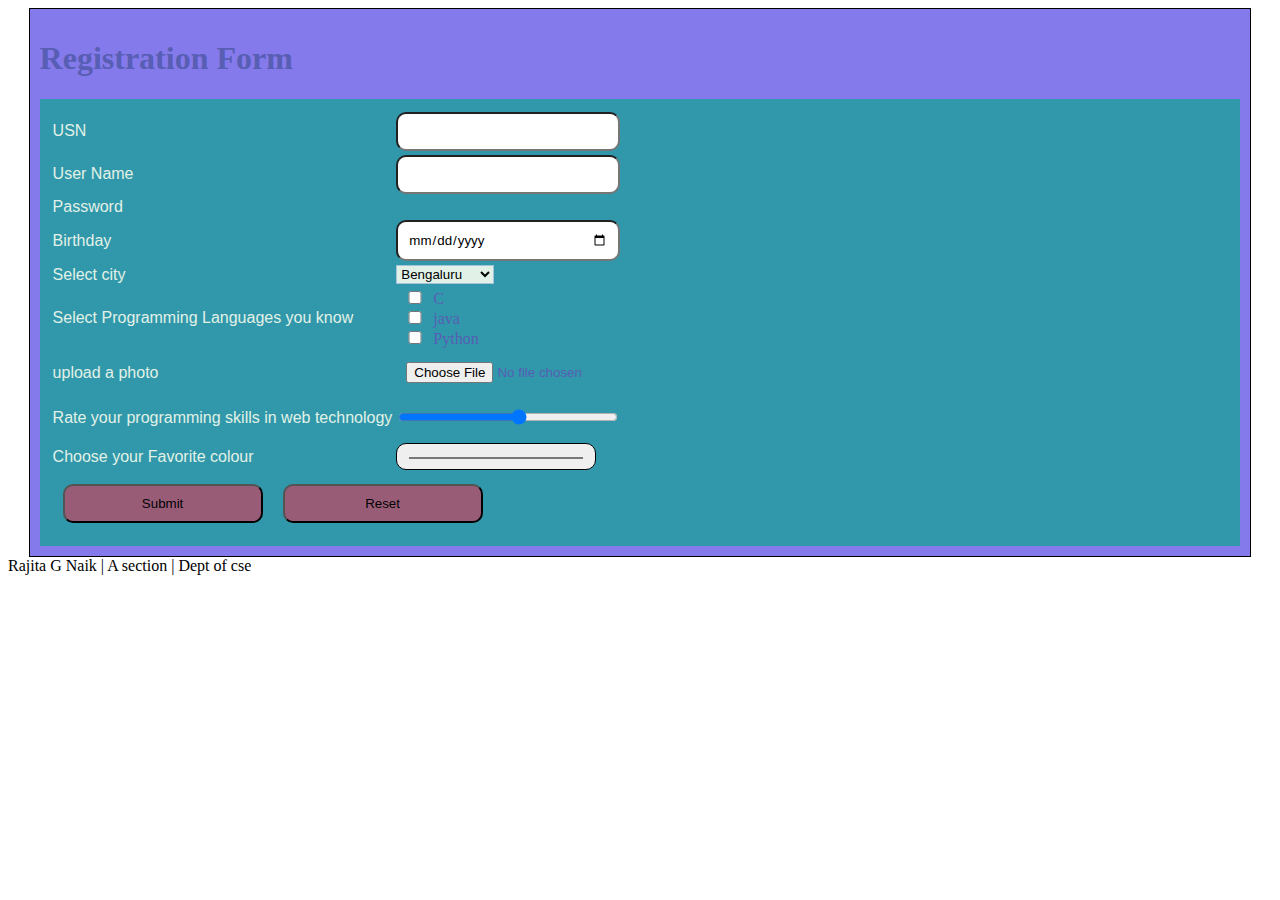
<file: r.html>
<!DOCTYPE html>
<html lang="en">
    <head>
        <title>
            Registration Form
        </title>
        <style>
            #container{
                background-color: #857aeb;
                color: #585eb4;
                width: 95%;
                border: solid 1pt black;
                margin: auto;
                padding: 10px;
            }
            form{
                background-color: #3098aa;
                padding: 10px;
            }
            label{
                color: #E2F1E7;
                font-family: 'Segoe UI', Tahoma, Geneva, Verdana, sans-serif;
                font-weight: 200px;
            }
            input{
                padding: 10px;
                width: 200px;
                font-family: 'Segoe UI', Tahoma, Geneva, Verdana, sans-serif;
                border-radius: 10px;
            }
            input[type=checkbox]{
                width:30px;
            }
            input[type=submit],input[type=reset]{
                margin: 10px;
                background-color: #D359;
                color: #030303;
            }
            input:focus{
                background-color: #FCFAEE;
            }
            select{
                border-color: #a4c3d8;
                background-color: #E2F1E7;
            }
        </style>
    </head>
    <body>
        <div id="container">
            <h1>Registration Form</h1>
            <form name="Registration" action="#" method="get">
                <table>
                    <tr>
                        <td><label for="usn">USN</label></td>
                        <td><input id="usn" type="text"/></td>
                    </tr>
                    <tr>
                        <td><label for="uname">User Name</label></td>
                        <td><input id="uname" name="uname" type="text"/></td>
                    </tr>
                    <tr>
                        <td><label for="pswd">Password</label></td>
                        <td><input id="pswd" name="pswd" type="hidden"/></td>
                    </tr>
                    <tr>
                        <td><label for="bday">Birthday</label></td>
                        <td><input id="bday" name="bday" type="date"/></td>
                    </tr>
                    <tr>
                        <td><label for="city">Select city</label></td>
                        <td><select name="city" id="city">
                            <optgroup label="Karnataka">
                                <option>Bengaluru</option>
                                <option>Hubli</option>
                                <option>Hassan</option>
                                <option>Bellari</option>
                                <option>Raichur</option>
                            </optgroup>
                            <optgroup label="Tamil Nadu">
                                <option>Chennai</option>
                                <option>Madurai</option>
                                <option>vellore</option>
                                <option>Salem</option>
                            </optgroup>
                            </select>
                        </td>
                    </tr>
                    <tr>
                        <td><label for="plang">Select Programming Languages you know</label></td>
                        <td><input name="plang" type="checkbox" value="c" />C<br/>
                            <input name="plang" type="checkbox" value="java" />java<br/>
                            <input name="plang" type="checkbox" value="Python" />Python<br/></td>
                    </tr>
                    <tr>
                        <td><label for="mypic">upload a photo</label></td>
                        <td><input id="mypic" name="mypic" type="file"> </td>
                    </tr>
                    <tr>
                        <td><label for="pskill">Rate your programming skills in web technology</label></td>
                        <td><input id="pskills" name="pskill" type="range" min="1" max="10" step="1"> </td>
                    </tr>
                    <tr>
                        <td><label for="fcolour">Choose your Favorite colour</label></td>
                        <td><input id="fcolour" name="fcolour" type="color" /></td>
                    </tr>
                    <tr>
                        <td colspan="2"><input name="submit" type="submit" /><input type="reset"/></td>
                    </tr>
                </table>
            </form>
        </div>
        <footer>
            Rajita G Naik | A section | Dept of cse
        </footer>
    
    </body>
</html>
</file>
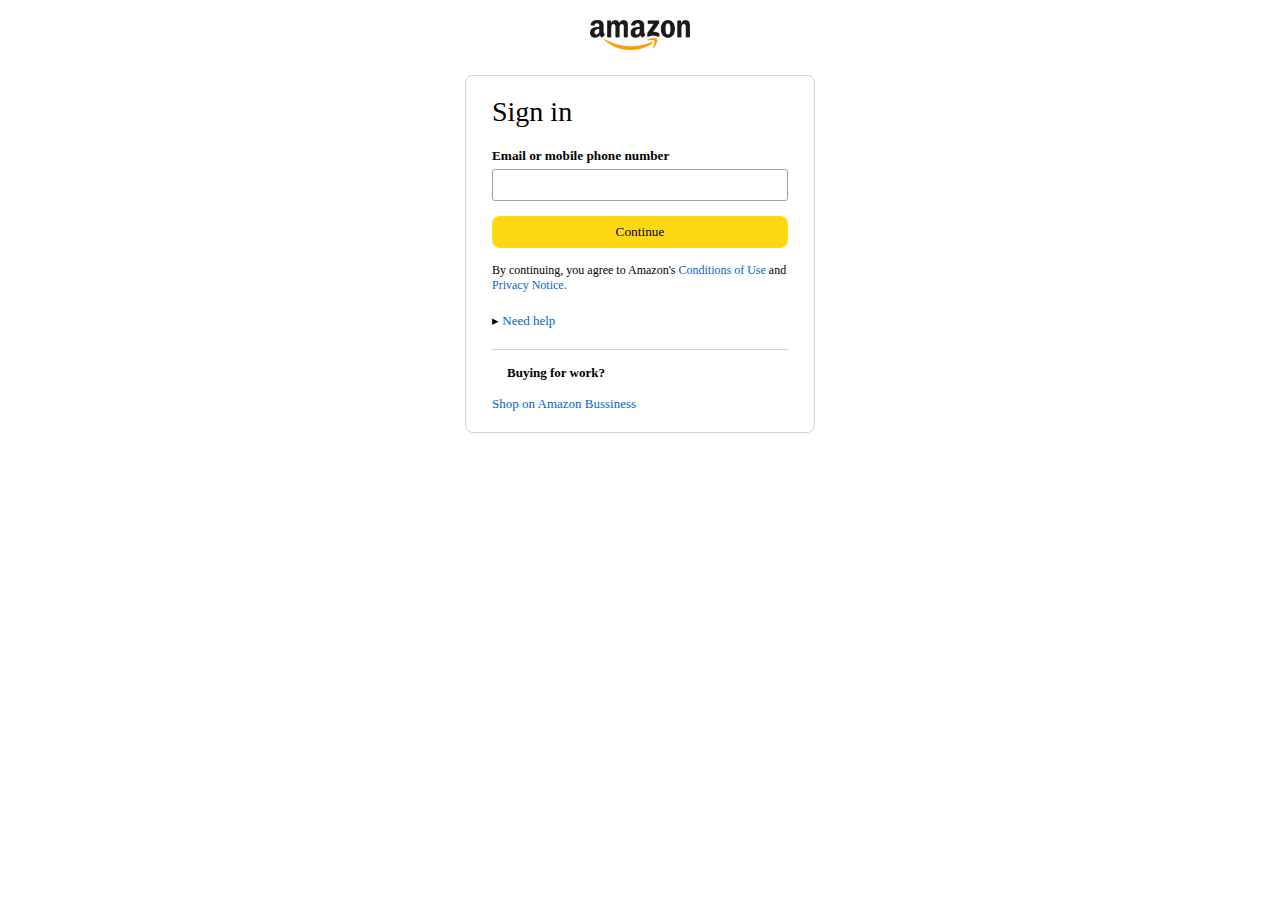
<file: sign_in.html>
<!DOCTYPE html>
<html lang="en">
<head>
    <meta charset="UTF-8">
    <meta name="viewport" content="width=device-width, initial-scale=1.0">
    <title>Sigh In</title>
    <link rel="stylesheet" href="sign_in.css">
</head>
<body>

    <a href="/"><img class="logo"src="amazon_logo_dark.png" alt="" width="100px"></a>
    <div class="signin-container">
        <h1 class="signin-title">Sign in</h1>
        <h5 class="input-label">Email or mobile phone number</h5>
        <input type="text">
        <button>Continue</button>
        <p class="signin-condition">By continuing, you agree to Amazon's <span>Conditions of Use </span>and
             <span>Privacy Notice.</span></p>
        <p class="signin-help">&#9656 <span>Need help</span></p>     
    
    <hr>
    <h4>Buying for work?</h4>
    <p class="signin-business"><span>Shop on Amazon Bussiness</span></p>
    </div>
    
</body>
</html>
</file>
<file: az.css>
*{
    padding: 0;
    margin:0;
    box-sizing:border-box;
    font-family: Cambria, Cochin, Georgia, Times, 'Times New Roman', serif; 
}
body{
    background: #dadada;
}
a{
    text-decoration: none;
    color:inherit;
}
nav{
    display:flex;
    align-items: center;
    justify-content: space-between;
    background: #131921;
    padding:10px 20px;
    color:#fff
}
.nav-country{
    display:flex;
    align-items: end;
    margin-left: 15px;
    font-size: 13px;
    color: #c4c4c4;
}
.nav-country h1{
    color: #fff;
    font-size: 14px;

}
.nav-search{
    flex: 1;
    display: flex;
    align-items: center;
    background-color: #fff;
    color: grey;
    max-width: 1000px;
    border-radius: 4px;
    margin-left: 15px;
}
.nav-search-gategory{
    display: flex;
    align-items: center;
    padding:10px 20px;
    gap: 5px;
    background: #e5e5e5;
    border-radius: 4px 0 0 4px;
}
.nav-search-input{
    border: none;
    outline: none;
    padding-left: 20px;
    width:100%;
}
.nav-search-icon{
    max-width: 41px;
    padding:8px;
    background-color: #ffd64f;
    border-radius:0 4px 4px 0;
}
.nav-language{
    display: flex;
    align-items: center;
    gap: 2px;
    font-weight: 600;
    margin-left: 15px;
}
.nav-text{
    margin-left: 15px;

}
.nav-text p{
    font-size: 10px;

}
.nav-text h1{
    font-size: 14px;
}
.nav-cart{
    display: flex;
    align-items: center;
    margin: 0px 15px;
}
.nav-bottom{
    display: flex;
    align-items: center;
    gap: 20px;
    padding:8px 20px;
    background: #232f3e;
    color: #fff;
    font-size: 15px;
}.nav-bottom div{
    display: flex;
    align-items: center;
    gap: 5px;
    font-weight: 500;
}
.header-slider ul{
    display: flex;
    overflow-y:hidden;

}
.header-img{
    max-width: 100%;
    mask-image: linear-gradient(to bottom, #000000 50%, transparent 100%);
}
.header-slider a{
    position:absolute;
    top: 20%;
    z-index: 1;
    padding: 5vh 1vw;
    background: #ffffff4f;
    background-color: #0000007b;
    text-decoration: none;
    font-weight: 600;
    font-size: 18px;
    cursor: pointer;

}
.control_next{
    right: 0;
}
.box-row{
    display: flex;
    flex-wrap: wrap;
    row-gap: 20px;
    justify-content: space-between;
    margin: 20px 30px ;
}
.box-col{
    display: flex;
    flex-direction: column;
    gap: 10px;
    padding: 15px 20px;
    background: #fff;
    max-width: 24%;
    min-height: 200px;
    z-index: 1;
}
.box-col a{
    font-size: 13px;
    color: #009999;
    font-weight: 500;
}
.header-box{
    margin-top: -20vw;


}
.products-slider{
    background: white;
    margin: 0 30px;
    padding: 20px;
    margin-bottom: 15px;
}
.products-slider .products{
    display: flex;
    overflow-x: auto;
    gap: 20px;
    margin-top: 10px;

}
.products-slider .products img{
    max-width: 200px;
    max-height: 200px;
}
.products-slider .products::-webkit-scrollbar{
    display: none;
}
.products-slider-with-price{
    background: #fff;
    margin:0 30px;
    padding: 20px;
    margin-bottom:15px;
}
.products-slider-with-price .products{
    display:flex;
    overflow-x:auto;
    gap: 10px;
    margin-top: 10px;
}
.products-slider-with-price .products::-webkit-scrollbar{
    display: none;
}
.product-card{
    display: flex;
    flex-direction: column;
    justify-content: end;
    min-width: 210px;
    background: #fbfbfb;
}
.product-card img{
    width: 110px;
    margin: 0 50px;
}
.product-offer p{
    background: #be0b3b;
    color: #fff;
    display: inline-block;
    padding: 2px 5px;
    border-radius: 2px;
    margin: 8px 0;
    font-size: 13px;
}
.product-offer span{
    color: #be0b3b;
    font-weight: 500;
    font-size: 12px;
}
.product-price{
    colr:grey;
    font-size: 13px;

}
.product-card h4{
    color:#525252;
    font-size: 15px;
    font-weight: 400;
}
footer{
    display:flex;
    justify-content: space-between;
    align-items: center;
    color: white;
    background: #131921;
    padding: 20px 60px;
}
</file>
<file: cart.css>
.cart{
    display:flex;
    gap:20px;
    margin: 20px;
}
.cart-left{
    background: white;
    padding: 20px;
}
.cart-left h1{
    font-size: 28px;
    font-weight: 400;
    margin-bottom: 15px;
}
.cart-left hr{
    border: none;
    height: 1px;
    background: #dadada;

}
.product-cart-list{
    display: flex;
    align-items: start;
    gap: 10px;
    padding: 24px 0 12px 12px;
}
.product-cart-titleprice{
    display: flex;
    gap: 20px;
    font-size: 18px;
}
.product-cart-bestseller{
    font-size: 12px;
    margin-top: 10px;
}
.product-cart-bestseller span{
    font-size: 13px;
    background: #c45500;
    color: white;
    padding: 3px 6px;

}
.product-cart-stock{
    font-size: 13px;
    color:#007600;
    margin: 4px 0;
}
.product-cart-delivery{
    font-size: 15px;
}
.product-cart-returns{
    font-size: 15px;
    color: #007185;
    font-weight: 400;
}
.product-cart-giftoption{
    color: #494949;
    font-size: 13px;
    margin:3px 0;

}
.product-cart-giftoption span{
    color:#007185
}
.product-cart-specs{
    max-width: 150px;
    display: grid;
    grid-template-columns: auto auto;
    row-gap: 3px;
    font-size: 13px;
    margin: 7px 0;
}
.cart-list-action{
    display: flex;
    gap: 12px;
    font-size: 14px;
    color:#007185 ;
}
.cart-list-action hr{
    height: 20px;
    width: 1px;
    background: #cfcfcf;
}
.cart-list-action select{
    padding: 5px;
    border-radius: 6px;
    background: #f3f3f3;
}
.cart-list-subtotal{
    text-align: right;
    font-size: 20px;
    margin-top: 10px;
}
.cart-right{
    background: white;
    padding: 20px;
    max-height: 220px;
    min-width: 280px;
}
.cart-free-delivery{
    display: flex;
    font-size: 13px;
}
.cart-subtotal{
    margin-top: 20px;
    font-size: 18px;
    font-weight: 500;
}
.cart-right-gift{
    margin: 7px 0;
    font-size: 14px;
}.cart-right button{
    width: 100%;
    height: 32px;
    margin: 15px 0;
    background: #ffd814;
    border: none;
    border-radius:8px;
    cursor: pointer;

}.cart-right button:hover{
    background: #ebc712;
}
.footer-cart{
    margin-top: 50px;
    
}
</file>
<file: product.css>
body{
    background: white;


}
.breadcrum{
    padding: 10px 20px;
    font-size: 12px;
    color: #565656;

}.product-display{
    min-height: 100%;
    padding: 10px 20px;
    display: flex;
}
.product-d-image{
    display: flex;
    gap:10px;

}
.product-icons{
    display: flex;
    flex-direction: column;
    gap: 10px;
}
.product-icons img{
    border: 1px solid gray;
    border-radius:10px;
    padding: 5px;
}
.product-d-details{
    margin:0 30px
    }
    .product-title{
        font-size: 25px;
    }
    .brand-store{
        margin-top:5px ;
        color: darkcyan;
        font-size: 14px;
    }
    .product-rating{
        display: flex;
        flex-direction: column;
        gap: 10px;

    }
    .product-rating div{
        display: flex;
        align-items: center;
        gap:10px;
    }
    .product-rating p{
        color: darkcyan;
    }
    .product-rating p span{
        color: white;
        background: #c73500;
        padding: 2px 50px;
        border-radius: 3px;
        font-size: 14px;

    }.product-rating h5{
        font-weight:400 ;

    }
    .product-d-price{
        display: flex;
        flex-direction: column;
        gap:5px;
    }
    .product-d-price div{
        display: flex;
        align-items: center;
        gap:10px;
        margin-top: 10px 0;
    }
    .product-d-price div p{
        font-size: 26px;
        color: #c73500;
    }
    .product-d-price div h1{
        font-size: 14px;
        font-weight: 500;
    }
    .product-d-price div h1 span{
        font-size: 26px;
        font-weight: 500;
    } 
    .product-d-price div h5{
        color: #565656;
        font-weight: 400;
    }
    .product-d-price h5 span{
        text-decoration: line-through;
    }
    .product-d-price p span{
        color: #007185;

    }
    .product-color-selection{
        margin: 15px 0;
    }
    .product-color-options{
        display: flex;
        justify-content: space-between;
        margin-top: 10px;
    }
    .option{
        display: flex;
        align-items: center;
        padding: 8px 12px;
        border: 1px solid #cbcbcb;
        gap: 10px;
    }
    .product-info{
        display: grid;
        grid-template-columns: auto auto;
        max-width: 300px;
        margin-bottom: 15px;
    }
    .product-description h1{
        font-size:20px;
        margin:15px 0;


    }
    .product-description ul{
        display: flex;
        flex-direction: column;
        gap: 10px;
        margin-left: 30px;
    }
    .product-d-purchase{
        width: 100%;
        max-width: 280px;
        border: 1px solid #c1c1c1;
        border-radius: 10px;
        padding: 20px;
    }
    .product-d-purchase .title{
        display: flex;
        justify-content: space-between;align-items: center;
    }
    .product-d-purchase .price{
        font-size: 16px;
        font-weight: 400;
        margin: 10px 0;
    }
    .product-d-purchase .price span{
        font-size: 26px;
        padding: 2px;

    }
    .product-d-purchase .gap{
        margin:15px 0;

    }
    .product-d-purchase p span{
        color: #007185;
    }
    .delivary-location{
        display: flex;
        align-items: center;
        gap:3px;
    }
    .product-stock{
        margin: 15px 0;
        color: green;
        font-weight: 400;
    }
    .product-quantity{
        padding: 8px 5px;
        outline: none;
        width: 100%;
        border-radius: 5px;
        background: #efefef;
        border-color: #c1c1c1;
    }
    .product-d-purchase .btn{
        outline:none;
        border:none;
        background: #ffd814;
        width: 100%;
        padding: 10px 0;
        margin-top: 10px;
        border-radius: 50px;
        cursor: pointer;
 
    }
    .product-d-purchase .product-buy{
        background: #ffa41c;

    }
    .product-saler-info{
        display: grid;
        grid-template-columns: auto auto;
        gap: 4px;
        font-size: 14px;
        color: #565656;
        margin-top: 10px;


    }
    .product-saler-info span{
        color: #007185;
    }
    .product-d-purchase hr{
        margin:20px 0;


    }
    .product-add-list{
        width: 100%;
        padding: 8px 15px;
        border-radius: 5px;
        border: 1px solid #000;
        text-align: start;
        background: white;
        cursor: pointer;
    }
    .product-footer{
        margin-top: 100px;
    }
</file>
<file: sign_in.css>
*{
    padding: 0;
    margin:0;
    box-sizing:border-box;
    font-family: Cambria, Cochin, Georgia, Times, 'Times New Roman', serif; 
}
body{
    background: white;
    text-align: center;
    font-family: 'Courier New', Courier, monospace;
    min-height: 100vh;
}
.logo{
    margin-top: 20px;
   
}
.signin-container{
    max-width: 350px;
    border: 1px solid #d2d2d2;
    margin: auto;
    margin-top: 20px;
    padding: 20px 26px;
    border-radius: 8px;
    text-align: left;
}
.signin-title{
    font-size: 28px;
    font-weight: 400;

}
.input-label{
    margin-top: 20px;

}
.signin-container input{
    width: 100%;
    height: 32px;
    margin-top: 5px;
    padding: 3px 7px;
    border-radius: 3px;
    border: 1px solid #a0a0a0;
    font-size: 12px;

}
.signin-container input:focus{
    outline:3px solid #c2f2ff;

}
.signin-container button{
    width: 100%;
    height: 32px;
    margin: 15px 0;
    background: #ffd814;
    border: none;
    border-radius: 8px;
    cursor: pointer;
}
.signin-container button:hover{
    background: #ebc712;
}
.signin-condition{
    font-size: 12px;

}
.signin-container p span{
    color: #0066c0;

}
.signin-help{
    font-size: 13px;
    margin: 20px 0;
}
.signin-container hr{
    border: none;
    height: 1px;
    background: #d4d4d4;
}
    
.signin-container h4{
    margin:15px;
    font-size: 13px;

}
.signin-business{
    font-size: 13px;

}
</file>
